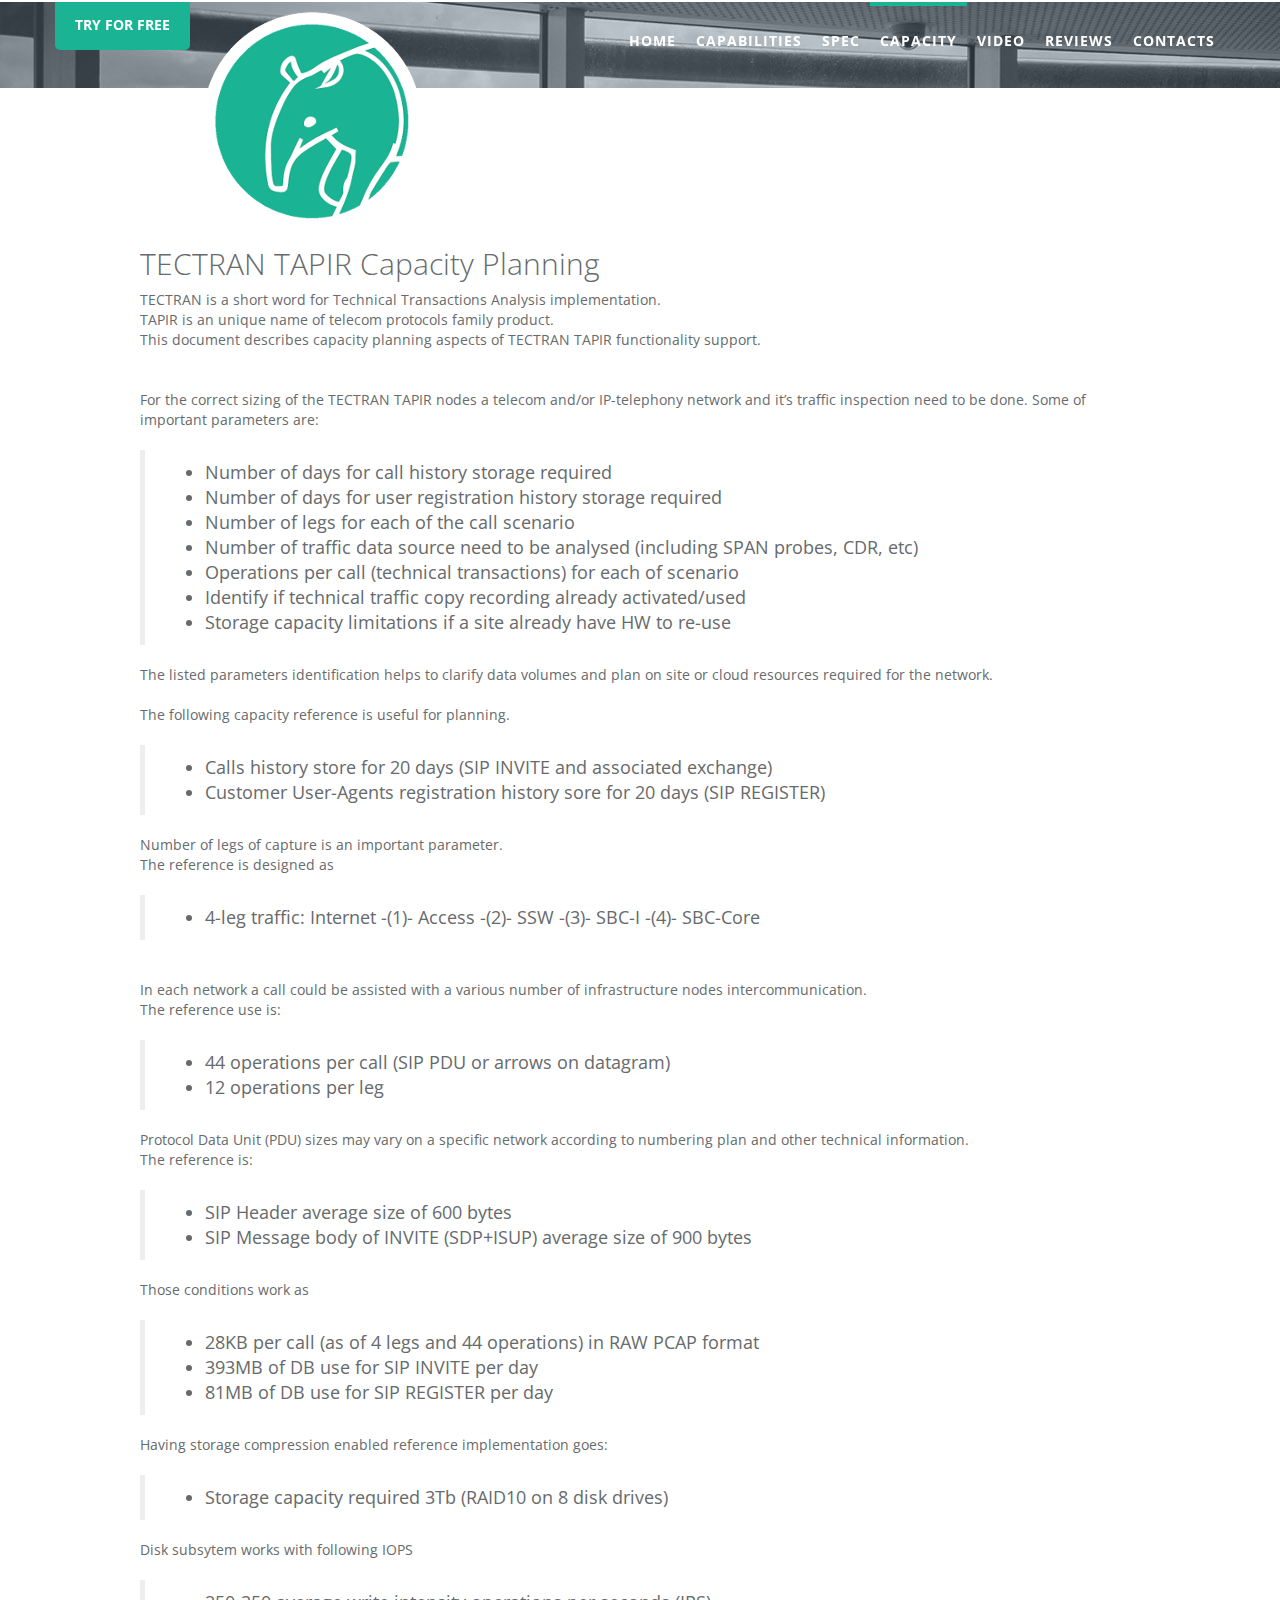
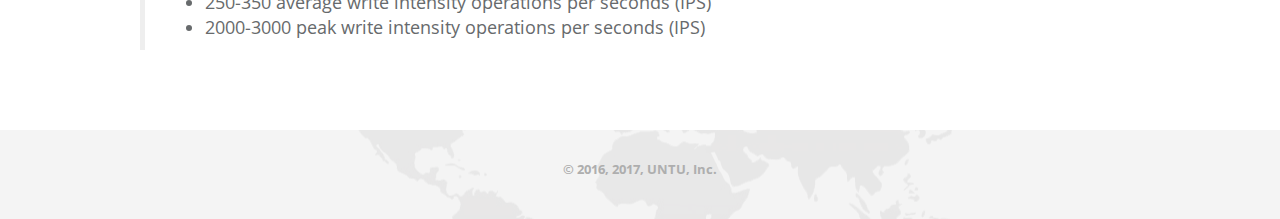
<file: capacity.html>
<!DOCTYPE html>
<html lang="en">


<head>
    <meta charset="utf-8">
    <meta http-equiv="X-UA-Compatible" content="IE=edge">
    <meta name="viewport" content="width=device-width, initial-scale=1">
    <meta name="description" content="">
    <meta name="author" content="">
    <!-- Add Your favicon here -->
    <!--<link rel="icon" href="img/favicon.ico">-->

    <title>TECTRAN TAPIR CAPACITY PLANING</title>

    <!-- Bootstrap core CSS -->
    <link href="css/bootstrap.min.css" rel="stylesheet">

    <!-- Animation CSS -->
    <link href="css/animate.min.css" rel="stylesheet">

    <link href="css/feedback-form.css" rel="stylesheet">

    <link href="font-awesome/css/font-awesome.min.css" rel="stylesheet">

    <!-- HTML5 shim and Respond.js for IE8 support of HTML5 elements and media queries -->
    <!--[if lt IE 9]>
    <script src="https://oss.maxcdn.com/html5shiv/3.7.2/html5shiv.min.js"></script>
    <script src="https://oss.maxcdn.com/respond/1.4.2/respond.min.js"></script>
    <![endif]-->

    <!-- Custom styles for this template -->
    <link href="css/style.css" rel="stylesheet">
</head>
<body id="page-top">
<div class="navbar-wrapper">
        <nav class="navbar navbar-default navbar-fixed-top" role="navigation">
            <div class="container">
                <div class="navbar-header page-scroll">
                    <button type="button" class="navbar-toggle collapsed" data-toggle="collapse" data-target="#navbar" aria-expanded="false" aria-controls="navbar">
                        <span class="sr-only">Toggle navigation</span>
                        <span class="icon-bar"></span>
                        <span class="icon-bar"></span>
                        <span class="icon-bar"></span>
                    </button>
                    <a class="navbar-brand" href="/#contact">TRY FOR FREE</a>
                </div>
                <div id="navbar" class="navbar-collapse collapse">
                    <ul class="nav navbar-nav navbar-right">
                        <li><a class="page-scroll" href="/#page-top">Home</a></li>
                        <li><a class="page-scroll" href="/#features">Capabilities</a></li>
                        <li><a class="page-scroll" href="/specification.html">Spec</a></li>
                        <li class="active"><a class="page-scroll" href="/capacity.html">Capacity</a></li>
                        <li><a class="page-scroll" href="/#vidos">Video</a></li>
                        <li><a class="page-scroll" href="/#testimonials">Reviews</a></li>
                        <li><a class="page-scroll" href="/#contact">Contacts</a></li>
                    </ul>
                </div>
            </div>
        </nav>
</div>


<img src="img/header_123.png">



<section class="features">
    <div class="container" style="padding-left: 85px; padding-right: 85px;">
        <div class="row">
            <div class="col-lg-12 ">
                
                <h1>TECTRAN TAPIR Capacity Planning</h1>
        TECTRAN is a short word for Technical Transactions Analysis implementation. </br>
        TAPIR is an unique name of telecom protocols family product. </br>
        This document describes capacity planning aspects of TECTRAN TAPIR functionality support. </br>
        
         </br></br>
    
            For the correct sizing of the TECTRAN TAPIR nodes a telecom and/or IP-telephony network and it’s traffic inspection need to be done. Some of important parameters are:
            </br></br><blockquote><ul>
            <li>Number of days for call history storage required
            <li>Number of days for user registration history storage required
            <li>Number of legs for each of the call scenario
            <li>Number of traffic data source need to be analysed (including SPAN probes, CDR, etc)
            <li>Operations per call (technical transactions) for each of scenario
            <li>Identify if technical traffic copy recording already activated/used 
            <li>Storage capacity limitations if a site already have HW to re-use
            </ul></blockquote>
            The listed parameters identification helps to clarify data volumes and plan on site or cloud resources required for the network. 
            </br></br>
            The following capacity reference is useful for planning. 
            </br></br><blockquote><ul>
            <li>Calls history store for 20 days (SIP INVITE and associated exchange)
            <li>Customer User-Agents registration history sore for 20 days (SIP REGISTER)
            </ul></blockquote>
            Number of legs of capture is an important parameter. </br>
            The reference is designed as  
            </br></br><blockquote><ul>
            <li>4-leg traffic: Internet -(1)- Access -(2)- SSW -(3)- SBC-I -(4)- SBC-Core
            </ul></blockquote>
            </br>
            In each network a call could be assisted with a various number of infrastructure nodes intercommunication. </br>
            The reference use is:
            </br></br><blockquote><ul>
            <li>44 operations per call (SIP PDU or arrows on datagram) 
            <li>12 operations per leg
            </ul></blockquote>
            Protocol Data Unit (PDU) sizes may vary on a specific network according to numbering plan and other technical information. </br>
            The reference is:
            </br></br><blockquote><ul>
            <li>SIP Header average size of 600 bytes
            <li>SIP Message body of INVITE (SDP+ISUP) average size of 900 bytes
            </ul></blockquote>
            Those conditions work as 
            </br></br><blockquote><ul>
            <li>28KB per call (as of 4 legs and 44 operations) in RAW PCAP format 
            <li>393MB of DB use for SIP INVITE per day 
            <li>81MB of DB use for SIP REGISTER per day 
            </ul></blockquote>
            Having storage compression enabled reference implementation goes:
            </br></br><blockquote><ul>
            <li>Storage capacity required 3Tb (RAID10 on 8 disk drives)
            </ul></blockquote>
            Disk subsytem works with following IOPS 
            </br></br><blockquote><ul>
            <li>250-350 average write intensity operations per seconds (IPS) 
            <li>2000-3000 peak write intensity operations per seconds (IPS) 
            </ul></blockquote>

        </div>
        </div>
    </div> 
</section>






<section class="gray-section contact">
    <div class="container text-center">
        <div class="row">
            <div class="col-lg-8 col-lg-offset-2 text-center m-t-lg m-b-lg">
                <p><strong>&copy; 2016, 2017, UNTU, Inc.</strong><br/>
            </div>
        </div>
    </div>
</section>

<script src="js/jquery-2.1.1.js"></script>
<script src="js/pace.min.js"></script>
<script src="js/bootstrap.min.js"></script>
<script src="js/classie.js"></script>
<script src="js/cbpAnimatedHeader.js"></script>
<script src="js/wow.min.js"></script>
<script src="js/inspinia.js"></script>
<script src="js/feedback-form.js"></script>

<script>
  (function(i,s,o,g,r,a,m){i['GoogleAnalyticsObject']=r;i[r]=i[r]||function(){
  (i[r].q=i[r].q||[]).push(arguments)},i[r].l=1*new Date();a=s.createElement(o),
  m=s.getElementsByTagName(o)[0];a.async=1;a.src=g;m.parentNode.insertBefore(a,m)
  })(window,document,'script','https://www.google-analytics.com/analytics.js','ga');

  ga('create', 'UA-77928955-1', 'auto');
  ga('send', 'pageview');

</script>

<!-- Yandex.Metrika counter -->
<script type="text/javascript">
    (function (d, w, c) {
        (w[c] = w[c] || []).push(function() {
            try {
                w.yaCounter37443560 = new Ya.Metrika({
                    id:37443560,
                    clickmap:true,
                    trackLinks:true,
                    accurateTrackBounce:true,
                    webvisor:true
                });
            } catch(e) { }
        });

        var n = d.getElementsByTagName("script")[0],
            s = d.createElement("script"),
            f = function () { n.parentNode.insertBefore(s, n); };
        s.type = "text/javascript";
        s.async = true;
        s.src = "https://mc.yandex.ru/metrika/watch.js";

        if (w.opera == "[object Opera]") {
            d.addEventListener("DOMContentLoaded", f, false);
        } else { f(); }
    })(document, window, "yandex_metrika_callbacks");
</script>
<noscript><div><img src="https://mc.yandex.ru/watch/37443560" style="position:absolute; left:-9999px;" alt="" /></div></noscript>
<!-- /Yandex.Metrika counter -->


</body>


</html>
</file>
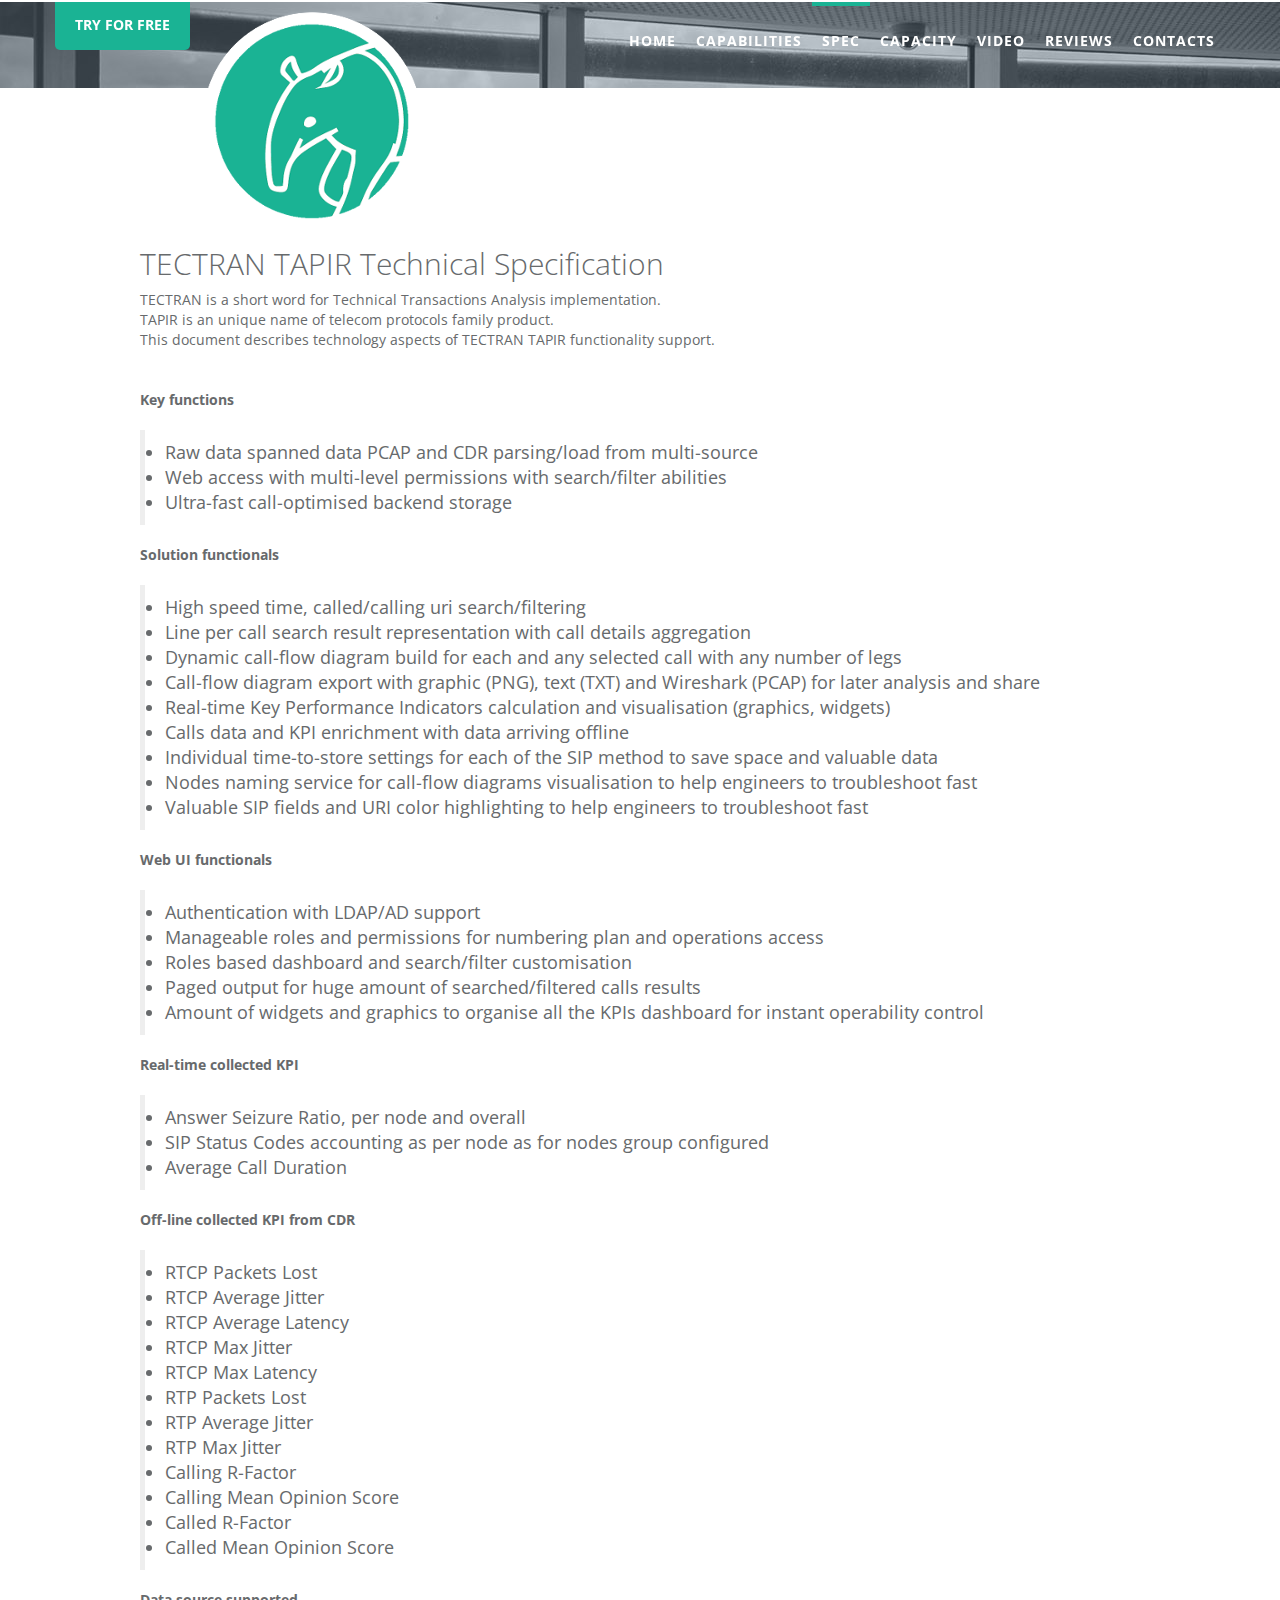
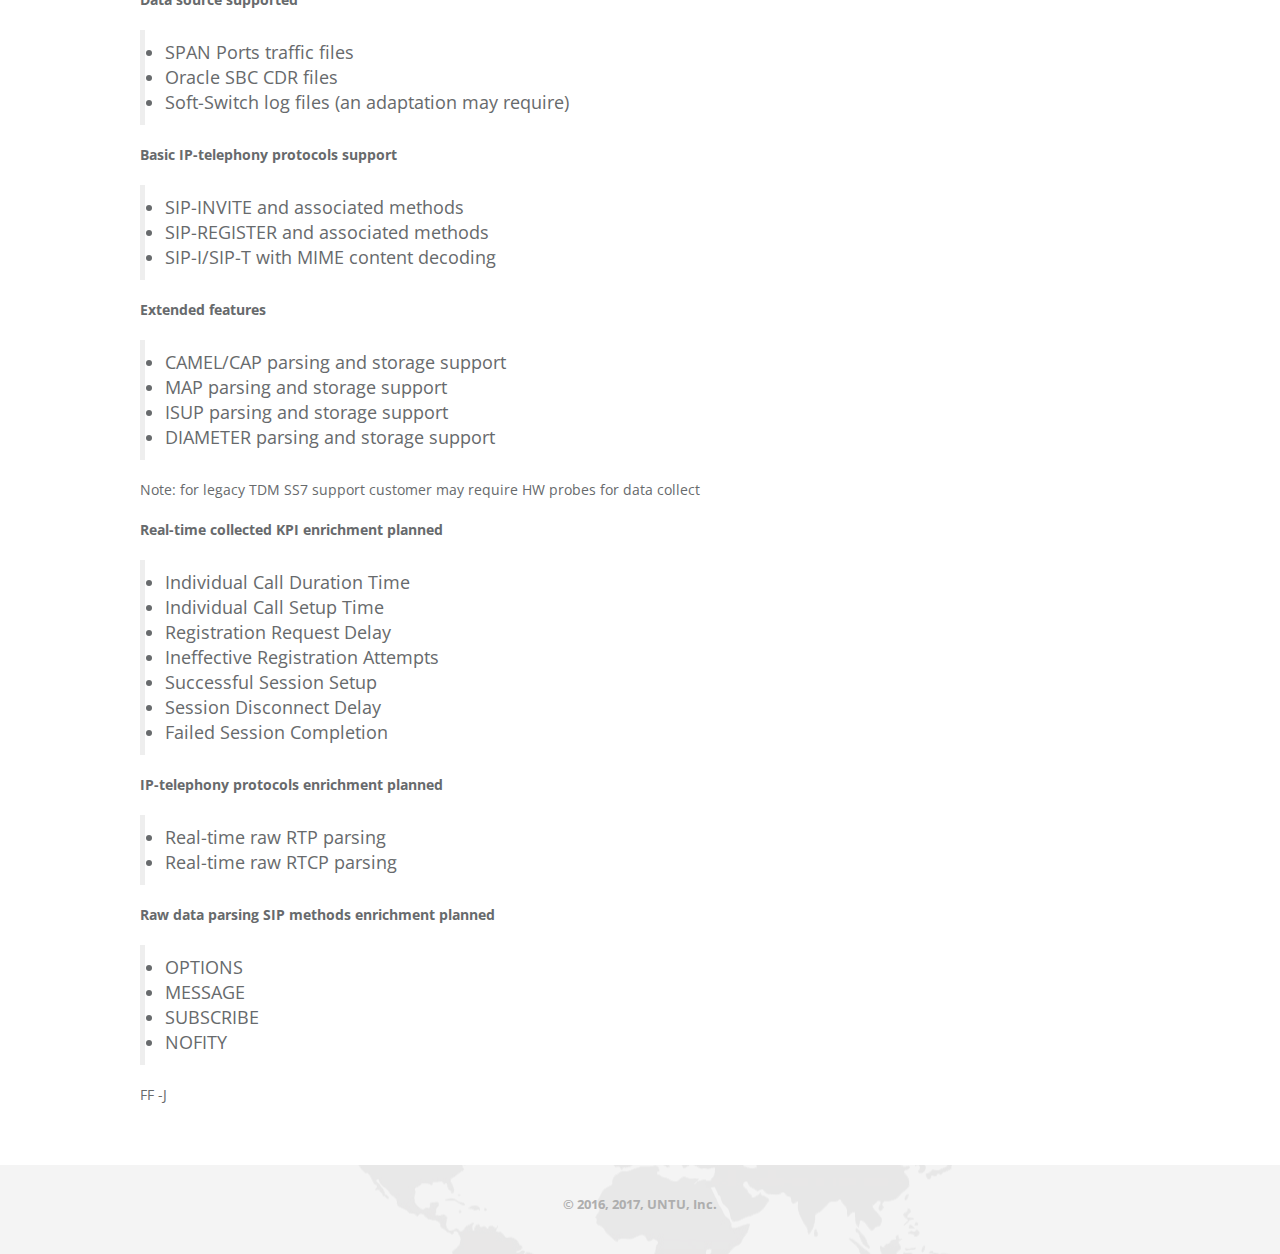
<file: specification.html>
<!DOCTYPE html>
<html lang="en">


<head>
    <meta charset="utf-8">
    <meta http-equiv="X-UA-Compatible" content="IE=edge">
    <meta name="viewport" content="width=device-width, initial-scale=1">
    <meta name="description" content="">
    <meta name="author" content="">
    <!-- Add Your favicon here -->
    <!--<link rel="icon" href="img/favicon.ico">-->

    <title>TECTRAN TAPIR TECH SPEC</title>

    <!-- Bootstrap core CSS -->
    <link href="css/bootstrap.min.css" rel="stylesheet">

    <!-- Animation CSS -->
    <link href="css/animate.min.css" rel="stylesheet">

    <link href="css/feedback-form.css" rel="stylesheet">

    <link href="font-awesome/css/font-awesome.min.css" rel="stylesheet">

    <!-- HTML5 shim and Respond.js for IE8 support of HTML5 elements and media queries -->
    <!--[if lt IE 9]>
    <script src="https://oss.maxcdn.com/html5shiv/3.7.2/html5shiv.min.js"></script>
    <script src="https://oss.maxcdn.com/respond/1.4.2/respond.min.js"></script>
    <![endif]-->

    <!-- Custom styles for this template -->
    <link href="css/style.css" rel="stylesheet">
</head>
<body id="page-top">
<div class="navbar-wrapper">
        <nav class="navbar navbar-default navbar-fixed-top" role="navigation">
            <div class="container">
                <div class="navbar-header page-scroll">
                    <button type="button" class="navbar-toggle collapsed" data-toggle="collapse" data-target="#navbar" aria-expanded="false" aria-controls="navbar">
                        <span class="sr-only">Toggle navigation</span>
                        <span class="icon-bar"></span>
                        <span class="icon-bar"></span>
                        <span class="icon-bar"></span>
                    </button>
                    <a class="navbar-brand" href="/#contact">TRY FOR FREE</a>
                </div>
                <div id="navbar" class="navbar-collapse collapse">
                    <ul class="nav navbar-nav navbar-right">
                        <li><a class="page-scroll" href="/#page-top">Home</a></li>
                        <li><a class="page-scroll" href="/#features">Capabilities</a></li>
                        <li class="active"><a class="page-scroll" href="/specification.html">Spec</a></li>
                        <li><a class="page-scroll" href="/capacity.html">Capacity</a></li>
                        <li><a class="page-scroll" href="/#vidos">Video</a></li>
                        <li><a class="page-scroll" href="/#testimonials">Reviews</a></li>
                        <li><a class="page-scroll" href="/#contact">Contacts</a></li>
                    </ul>
                </div>
            </div>
        </nav>
</div>


<img src="img/header_123.png">



<section class="features">
    <div class="container" style="padding-left: 85px; padding-right: 85px;">
        <div class="row">
            <div class="col-lg-12 ">
                
                <h1>TECTRAN TAPIR Technical Specification</h1>
        TECTRAN is a short word for Technical Transactions Analysis implementation. </br>
        TAPIR is an unique name of telecom protocols family product. </br>
        This document describes technology aspects of TECTRAN TAPIR functionality support.</br>
        
         </br></br>
<dl>
    <dt>Key functions</dt></br>
    <dd><blockquote>
        <li>Raw data spanned data PCAP and CDR parsing/load from multi-source</br>
        <li>Web access with multi-level permissions with search/filter abilities</br>
        <li>Ultra-fast call-optimised backend storage</br>
    </blockquote></dd>    
    
    <dt>Solution functionals</dt></br>
    <dd><blockquote>

        <li>High speed time, called/calling uri search/filtering</br>
        <li>Line per call search result representation with call details aggregation</br>
        <li>Dynamic call-flow diagram build for each and any selected call with any number of legs</br>
        <li>Call-flow diagram export with graphic (PNG), text (TXT) and Wireshark (PCAP) for later analysis and share</br>
        <li>Real-time Key Performance Indicators calculation and visualisation (graphics, widgets)</br>
        <li>Calls data and KPI enrichment with data arriving offline</br>
        <li>Individual time-to-store settings for each of the SIP method to save space and valuable data</br>
        <li>Nodes naming service for call-flow diagrams visualisation to help engineers to troubleshoot fast</br>
        <li>Valuable SIP fields and URI color highlighting to help engineers to troubleshoot fast</br>
    </blockquote></dd>    

    <dt>Web UI functionals</dt></br>
    <dd><blockquote>
        <li>Authentication with LDAP/AD support</br>
        <li>Manageable roles and permissions for numbering plan and operations access </br>
        <li>Roles based dashboard and search/filter customisation</br>
        <li>Paged output for huge amount of searched/filtered calls results</br>
        <li>Amount of widgets and graphics to organise all the KPIs dashboard for instant operability control </br>
    </blockquote></dd>    
    
    <dt>Real-time collected KPI</dt></br>
    <dd><blockquote> 
        <li>Answer Seizure Ratio, per node and overall</br>
        <li>SIP Status Codes accounting as per node as for nodes group configured</br>
        <li>Average Call Duration</br>
    </blockquote></dd>    

    <dt>Off-line collected KPI from CDR</dt></br>
    <dd><blockquote>
        <li>RTCP Packets Lost</br>
        <li>RTCP Average Jitter</br>
        <li>RTCP Average Latency</br>
        <li>RTCP Max Jitter</br>
        <li>RTCP Max Latency</br>
        <li>RTP Packets Lost</br>
        <li>RTP Average Jitter</br>
        <li>RTP Max Jitter</br>
        <li>Calling R-Factor</br>
        <li>Calling Mean Opinion Score</br>
        <li>Called R-Factor</br>
        <li>Called Mean Opinion Score</br>
    </blockquote></dd>    

    <dt>Data source supported</dt></br>
    <dd><blockquote>
        <li>SPAN Ports traffic files</br>
        <li>Oracle SBC CDR files</br>
        <li>Soft-Switch log files (an adaptation may require) </br>
    </blockquote></dd>    

    <dt>Basic IP-telephony protocols support</dt></br>
    <dd><blockquote>
        <li>SIP-INVITE and associated methods</br>
        <li>SIP-REGISTER and associated methods</br>
        <li>SIP-I/SIP-T with MIME content decoding</br>
    </blockquote></dd>    

    <dt>Extended features</dt></br>
    <dd><blockquote>
        <li>CAMEL/CAP parsing and storage support</br>
        <li>MAP parsing and storage support</br>
        <li>ISUP parsing and storage support</br>
        <li>DIAMETER parsing and storage support</br>
    </blockquote>
    Note: for legacy TDM SS7 support customer may require HW probes for data collect</br>
    </dd>    
    </br>
    <dt>Real-time collected KPI enrichment planned</dt></br>
    <dd><blockquote>
        <li>Individual Call Duration Time</br>
        <li>Individual Call Setup Time</br>
        <li>Registration Request Delay</br>
        <li>Ineffective Registration Attempts</br>
        <li>Successful Session Setup</br>
        <li>Session Disconnect Delay</br>
        <li>Failed Session Completion</br>
    </blockquote></dd>    

    <dt>IP-telephony protocols enrichment planned</dt></br>
    <dd><blockquote>
        <li>Real-time raw RTP parsing</br>
        <li>Real-time raw RTCP parsing</br>
    </blockquote></dd>    

    <dt>Raw data parsing SIP methods enrichment planned</dt></br>
    <dd><blockquote>
        <li>OPTIONS</br>
        <li>MESSAGE</br>
        <li>SUBSCRIBE</br>
        <li>NOFITY</br>
    </blockquote></dd>  
</dl>  
FF -J


        </div>
        </div>
    </div> 
</section>






<section class="gray-section contact">
    <div class="container text-center">
        <div class="row">
            <div class="col-lg-8 col-lg-offset-2 text-center m-t-lg m-b-lg">
                <p><strong>&copy; 2016, 2017, UNTU, Inc.</strong><br/>
            </div>
        </div>
    </div>
</section>

<script src="js/jquery-2.1.1.js"></script>
<script src="js/pace.min.js"></script>
<script src="js/bootstrap.min.js"></script>
<script src="js/classie.js"></script>
<script src="js/cbpAnimatedHeader.js"></script>
<script src="js/wow.min.js"></script>
<script src="js/inspinia.js"></script>
<script src="js/feedback-form.js"></script>

<script>
  (function(i,s,o,g,r,a,m){i['GoogleAnalyticsObject']=r;i[r]=i[r]||function(){
  (i[r].q=i[r].q||[]).push(arguments)},i[r].l=1*new Date();a=s.createElement(o),
  m=s.getElementsByTagName(o)[0];a.async=1;a.src=g;m.parentNode.insertBefore(a,m)
  })(window,document,'script','https://www.google-analytics.com/analytics.js','ga');

  ga('create', 'UA-77928955-1', 'auto');
  ga('send', 'pageview');

</script>

<!-- Yandex.Metrika counter -->
<script type="text/javascript">
    (function (d, w, c) {
        (w[c] = w[c] || []).push(function() {
            try {
                w.yaCounter37443560 = new Ya.Metrika({
                    id:37443560,
                    clickmap:true,
                    trackLinks:true,
                    accurateTrackBounce:true,
                    webvisor:true
                });
            } catch(e) { }
        });

        var n = d.getElementsByTagName("script")[0],
            s = d.createElement("script"),
            f = function () { n.parentNode.insertBefore(s, n); };
        s.type = "text/javascript";
        s.async = true;
        s.src = "https://mc.yandex.ru/metrika/watch.js";

        if (w.opera == "[object Opera]") {
            d.addEventListener("DOMContentLoaded", f, false);
        } else { f(); }
    })(document, window, "yandex_metrika_callbacks");
</script>
<noscript><div><img src="https://mc.yandex.ru/watch/37443560" style="position:absolute; left:-9999px;" alt="" /></div></noscript>
<!-- /Yandex.Metrika counter -->


</body>


</html>
</file>
<file: css/feedback-form.css>
/** Feedback */
.feedback .help-block {
    display: none;
}

.center-block {
    float: none;
    margin: 0 auto;
}

.feedback-thx {
    display: none;
    text-align: center;
}

.feedback-thx span {
    vertical-align: middle;
}

.flipInX {
    -webkit-backface-visibility: visible !important;
    backface-visibility: visible !important;
    -webkit-animation-name: flipInX;
    animation-name: flipInX;
    -webkit-animation-duration: 1s;
    animation-duration: 1s;
    -webkit-animation-fill-mode: both;
    animation-fill-mode: both;
}

@-webkit-keyframes flipInX {
    0% {
        -webkit-transform: perspective(400px) rotate3d(1, 0, 0, 90deg);
        transform: perspective(400px) rotate3d(1, 0, 0, 90deg);
        -webkit-transition-timing-function: ease-in;
        transition-timing-function: ease-in;
        opacity: 0;
    }
    40% {
        -webkit-transform: perspective(400px) rotate3d(1, 0, 0, -20deg);
        transform: perspective(400px) rotate3d(1, 0, 0, -20deg);
        -webkit-transition-timing-function: ease-in;
        transition-timing-function: ease-in;
    }
    60% {
        -webkit-transform: perspective(400px) rotate3d(1, 0, 0, 10deg);
        transform: perspective(400px) rotate3d(1, 0, 0, 10deg);
        opacity: 1;
    }
    80% {
        -webkit-transform: perspective(400px) rotate3d(1, 0, 0, -5deg);
        transform: perspective(400px) rotate3d(1, 0, 0, -5deg);
    }
    100% {
        -webkit-transform: perspective(400px);
        transform: perspective(400px);
    }
}

@keyframes flipInX {
    0% {
        -webkit-transform: perspective(400px) rotate3d(1, 0, 0, 90deg);
        transform: perspective(400px) rotate3d(1, 0, 0, 90deg);
        -webkit-transition-timing-function: ease-in;
        transition-timing-function: ease-in;
        opacity: 0;
    }
    40% {
        -webkit-transform: perspective(400px) rotate3d(1, 0, 0, -20deg);
        transform: perspective(400px) rotate3d(1, 0, 0, -20deg);
        -webkit-transition-timing-function: ease-in;
        transition-timing-function: ease-in;
    }
    60% {
        -webkit-transform: perspective(400px) rotate3d(1, 0, 0, 10deg);
        transform: perspective(400px) rotate3d(1, 0, 0, 10deg);
        opacity: 1;
    }
    80% {
        -webkit-transform: perspective(400px) rotate3d(1, 0, 0, -5deg);
        transform: perspective(400px) rotate3d(1, 0, 0, -5deg);
    }
    100% {
        -webkit-transform: perspective(400px);
        transform: perspective(400px);
    }
}

.flipOutX {
    -webkit-animation-name: flipOutX;
    animation-name: flipOutX;
    -webkit-animation-duration: .75s;
    animation-duration: .75s;
    -webkit-backface-visibility: visible !important;
    backface-visibility: visible !important;
    -webkit-animation-duration: 1s;
    animation-duration: 1s;
    -webkit-animation-fill-mode: both;
    animation-fill-mode: both;
}

@-webkit-keyframes flipOutX {
    0% {
        -webkit-transform: perspective(400px);
        transform: perspective(400px);
    }
    30% {
        -webkit-transform: perspective(400px) rotate3d(1, 0, 0, -20deg);
        transform: perspective(400px) rotate3d(1, 0, 0, -20deg);
        opacity: 1;
    }
    100% {
        -webkit-transform: perspective(400px) rotate3d(1, 0, 0, 90deg);
        transform: perspective(400px) rotate3d(1, 0, 0, 90deg);
        opacity: 0;
    }
}

@keyframes flipOutX {
    0% {
        -webkit-transform: perspective(400px);
        transform: perspective(400px);
    }
    30% {
        -webkit-transform: perspective(400px) rotate3d(1, 0, 0, -20deg);
        transform: perspective(400px) rotate3d(1, 0, 0, -20deg);
        opacity: 1;
    }
    100% {
        -webkit-transform: perspective(400px) rotate3d(1, 0, 0, 90deg);
        transform: perspective(400px) rotate3d(1, 0, 0, 90deg);
        opacity: 0;
    }
}

.floating-label-form-group {
    position: relative;
    margin-bottom: 0;
    padding-bottom: .5em;
    border-bottom: 1px solid #B7B0B0;
}

.floating-label-form-group input,
.floating-label-form-group textarea {
    z-index: 1;
    position: relative;
    padding-right: 0;
    padding-left: 0;
    border: 0;
    border-radius: 0;
    font-size: 1.5em;
    background: 0 0;
    box-shadow: none!important;
    resize: none;
}

.floating-label-form-group label {
    display: block;
    z-index: 0;
    position: relative;
    top: 2em;
    margin: 0;
    font-size: .85em;
    line-height: 1.764705882em;
    vertical-align: middle;
    vertical-align: baseline;
    opacity: 0;
    -webkit-transition: top .3s ease,opacity .3s ease;
    -moz-transition: top .3s ease,opacity .3s ease;
    -ms-transition: top .3s ease,opacity .3s ease;
    transition: top .3s ease,opacity .3s ease;
}

.floating-label-form-group::not(:first-child) {
    padding-left: 14px;
    border-left: 1px solid #eee;
}

.floating-label-form-group-with-value label {
    top: 0;
    opacity: 1;
}

.floating-label-form-group-with-focus label {
    color: #18bc9c;
}

.feedback form .row:first-child .floating-label-form-group {
    border-top: 1px solid #eee;
}

.feedback-form .form-group {
    margin-top: 5px;
    padding: 0 5px;
}

.feedback-form .submit-btn {
    margin-top: 25px;
}

.feedback .bigicon {
    font-size: 3em;
}
</file>
<file: css/style.css>
@import url("http://fonts.googleapis.com/css?family=Open+Sans:300,400,600,700&amp;lang=en");
/*
 *
 *   INSPINIA Landing Page - Responsive Admin Theme
 *   Copyright 2014 Webapplayers.com
 *
*/
/* GLOBAL STYLES
-------------------------------------------------- */
body {
  color: #676a6c;
  font-family: 'Open Sans', helvetica, arial, sans-serif;
}
span.navy {
  color: #1ab394;
}
p.text-color {
  color: #676a6c;
}
a.navy-link {
  color: #1ab394;
  text-decoration: none;
}
a.navy-link:hover {
  color: #17a185;
}
section p {
  color: #aeaeae;
  font-size: 13px;
}
address {
  font-size: 13px;
}
h1 {
  margin-top: 10px;
  font-size: 30px;
  font-weight: 200;
}
.navy-line {
  width: 60px;
  height: 1px;
  margin: 60px auto 0;
  border-bottom: 2px solid #1ab394;
}
/* CUSTOMIZE THE NAVBAR
-------------------------------------------------- */
.navbar-wrapper {
  position: absolute;
  top: 0;
  right: 0;
  left: 0;
  z-index: 20;
}
/* Flip around the padding for proper display in narrow viewports */
.navbar-wrapper > .container {
  padding-right: 0;
  padding-left: 0;
}
.navbar-wrapper .navbar {
  padding-right: 15px;
  padding-left: 15px;
}
.navbar-default.navbar-scroll {
  background-color: #fff;
  border-color: #fff;
  padding: 15px 0;
}
.navbar-default {
  background-color: transparent;
  border-color: transparent;
  transition: all 0.3s ease-in-out 0s;
}
.navbar-default .nav li a {
  color: #fff;
  font-family: 'Open Sans', helvetica, arial, sans-serif;
  font-weight: 700;
  letter-spacing: 1px;
  text-transform: uppercase;
}
.navbar-nav > li > a {
  padding-top: 25px;
  border-top: 6px solid transparent;
}
.navbar-default .navbar-nav > .active > a,
.navbar-default .navbar-nav > .active > a:hover {
  background: transparent;
  color: #fff;
  border-top: 6px solid #1ab394;
}
.navbar-default .navbar-nav > li > a:hover {
  color: #1ab394;
}
.navbar-default .navbar-nav > .active > a:focus {
  background: transparent;
  color: #fff;
}
.navbar-default.navbar-scroll .navbar-nav > .active > a:focus {
  background: transparent;
  color: inherit;
}
.navbar-default .navbar-brand:hover,
.navbar-default .navbar-brand:focus {
  background: #17a185;
  color: #fff;
}
.navbar-default .navbar-brand {
  color: #fff;
  height: auto;
  display: block;
  font-size: 14px;
  background: #1ab394;
  padding: 15px 20px 15px 20px;
  border-radius: 0 0px 5px 5px;
  font-weight: 700;
  transition: all 0.3s ease-in-out 0s;
}
.navbar-scroll.navbar-default .nav li a {
  color: #676a6c;
}
.navbar-scroll.navbar-default .nav li a:hover {
  color: #1ab394;
}
.navbar-wrapper .navbar.navbar-scroll {
  padding-top: 0;
  padding-bottom: 5px;
  border-bottom: 1px solid #e7eaec;
  border-radius: 0;
}
.nav > li > a {
  padding: 25px 10px 15px 10px;
}
.navbar-scroll .navbar-nav > li > a {
  padding: 20px 10px;
}
.navbar.navbar-scroll .navbar-brand {
  margin-top: 15px;
  border-radius: 5px;
  font-size: 12px;
  padding: 10px;
  height: auto;
}
/* BACKGROUNDS SLIDER
-------------------------------------------------- */
.header-back {
  height: 470px;
  width: 100%;
}
.header-back.one {
  background: url('../img/header_one.jpg') 50% 0 no-repeat;
}
.header-back.two {
  background: url('../img/header_two.jpg') 50% 0 no-repeat;
}
/* CUSTOMIZE THE CAROUSEL
-------------------------------------------------- */
/* Carousel base class */
.carousel {
  height: 470px;
}
/* Since positioning the image, we need to help out the caption */
.carousel-caption {
  z-index: 10;
}
/* Declare heights because of positioning of img element */
.carousel .item {
  height: 470px;
  background-color: #777;
}
.carousel-inner > .item > img {
  position: absolute;
  top: 0;
  left: 0;
  min-width: 100%;
  height: 470px;
}
.carousel-fade .carousel-inner .item {
  opacity: 0;
  -webkit-transition-property: opacity;
  transition-property: opacity;
}
.carousel-fade .carousel-inner .active {
  opacity: 1;
}
.carousel-fade .carousel-inner .active.left,
.carousel-fade .carousel-inner .active.right {
  left: 0;
  opacity: 0;
  z-index: 1;
}
.carousel-fade .carousel-inner .next.left,
.carousel-fade .carousel-inner .prev.right {
  opacity: 1;
}
.carousel-fade .carousel-control {
  z-index: 2;
}
.carousel-control.left,
.carousel-control.right {
  background: none;
}
.carousel-control {
  width: 6%;
}
.carousel-inner .container {
  position: relative;
}
.carousel-inner {
  overflow: visible;
}
.carousel-caption {
  position: absolute;
  top: 100px;
  left: 0;
  bottom: auto;
  right: auto;
  text-align: left;
}
.carousel-caption {
  position: absolute;
  top: 100px;
  left: 0;
  bottom: auto;
  right: auto;
  text-align: left;
}
.carousel-caption.blank {
  top: 140px;
}
.carousel-image {
  position: absolute;
  right: 10px;
  top: 150px;
}
.carousel-indicators {
  padding-right: 60px;
}
.carousel-caption h1 {
  font-weight: 700;
  font-size: 38px;
  text-transform: uppercase;
  text-shadow: none;
  letter-spacing: -1.5px;
}
.carousel-caption p {
  font-weight: 700;
  text-transform: uppercase;
  text-shadow: none;
}
.caption-link {
  color: #fff;
  margin-left: 10px;
  text-transform: capitalize;
  font-weight: 400;
}
.caption-link:hover {
  text-decoration: none;
  color: inherit;
}
/* Sections
------------------------- */
.services {
  padding-top: 60px;
}
.services h2 {
  font-size: 20px;
  letter-spacing: -1px;
  font-weight: 600;
  text-transform: uppercase;
}
.features-block {
  margin-top: 40px;
}
.features-text {
  margin-top: 40px;
}
.features small {
  color: #ffffff;
}
.features h2 {
  font-size: 18px;
  margin-top: 5px;
}
.features-text-alone {
  margin: 40px 0;
}
.features-text-alone h1 {
  font-weight: 200;
}
.features-icon {
  color: #1ab394;
  font-size: 40px;
}
.navy-section {
  margin-top: 60px;
  background: #1ab394;
  color: #fff;
  padding: 20px 0;
}
.gray-section {
  background: #f4f4f4;
  margin-top: 60px;
}
.team-member {
  text-align: center;
}
.team-member img {
  margin: auto;
}
.social-icon a {
  background: #1ab394;
  color: #fff;
  padding: 4px 8px;
  height: 28px;
  width: 28px;
  display: block;
  border-radius: 50px;
}
.social-icon a:hover {
  background: #17a185;
}
.img-small {
  height: 88px;
  width: 88px;
}
.pricing-plan {
  margin: 20px 30px 0 30px;
  border-radius: 4px;
}
.pricing-plan.selected {
  transform: scale(1.1);
  background: #f4f4f4 ;
}
.pricing-plan li {
  padding: 10px 16px;
  border-top: 1px solid #e7eaec;
  text-align: center;
  color: #aeaeae;
}
.pricing-plan .pricing-price span {
  font-weight: 700;
  color: #1ab394;
}
li.pricing-desc {
  font-size: 13px;
  border-top: none;
  padding: 20px 16px ;
}
li.pricing-title {
  background: #1ab394;
  color: #fff;
  padding: 10px;
  border-radius: 4px 4px 0 0;
  font-size: 22px;
  font-weight: 600;
}
.testimonials {
  padding-top: 40px;
  padding-bottom: 60px;
  background-color: #1ab394;
  background-image: url('../img/avatar_all.png');
}
.big-icon {
  font-size: 56px;
}
.features .big-icon {
  color: #1ab394;
}
.contact {
  background-image: url('../img/word_map.png');
  background-position: 50% 50%;
  background-repeat: no-repeat;
  margin-top: 60px;
}
/* Buttons - only primary custom button
------------------------- */
.btn-primary.btn-outline:hover,
.btn-success.btn-outline:hover,
.btn-info.btn-outline:hover,
.btn-warning.btn-outline:hover,
.btn-danger.btn-outline:hover {
  color: #fff;
}
.btn-primary {
  background-color: #1ab394;
  border-color: #1ab394;
  color: #FFFFFF;
  font-size: 14px;
  padding: 10px 20px;
  font-weight: 600;
}
.btn-primary:hover,
.btn-primary:focus,
.btn-primary:active,
.btn-primary.active,
.open .dropdown-toggle.btn-primary {
  background-color: #18a689;
  border-color: #18a689;
  color: #FFFFFF;
}
.btn-primary:active,
.btn-primary.active,
.open .dropdown-toggle.btn-primary {
  background-image: none;
}
.btn-primary.disabled,
.btn-primary.disabled:hover,
.btn-primary.disabled:focus,
.btn-primary.disabled:active,
.btn-primary.disabled.active,
.btn-primary[disabled],
.btn-primary[disabled]:hover,
.btn-primary[disabled]:focus,
.btn-primary[disabled]:active,
.btn-primary.active[disabled],
fieldset[disabled] .btn-primary,
fieldset[disabled] .btn-primary:hover,
fieldset[disabled] .btn-primary:focus,
fieldset[disabled] .btn-primary:active,
fieldset[disabled] .btn-primary.active {
  background-color: #1dc5a3;
  border-color: #1dc5a3;
}
/* RESPONSIVE CSS
-------------------------------------------------- */
@media (min-width: 768px) {
  /* Navbar positioning foo */
  .navbar-wrapper {
    margin-top: 20px;
  }
  .navbar-wrapper .container {
    padding-right: 15px;
    padding-left: 15px;
  }
  .navbar-wrapper .navbar {
    padding-right: 0;
    padding-left: 0;
  }
  /* The navbar becomes detached from the top, so we round the corners */
  .navbar-wrapper .navbar {
    border-radius: 4px;
  }
  /* Bump up size of carousel content */
  .carousel-caption p {
    margin-bottom: 20px;
    font-size: 14px;
    line-height: 1.4;
  }
  .featurette-heading {
    font-size: 50px;
  }
}
@media (max-width: 992px) {
  .carousel-image {
    display: none;
  }
}
@media (max-width: 768px) {
  .carousel-caption,
  .carousel-caption.blank {
    left: 5%;
    top: 80px;
  }
  .carousel-caption h1 {
    font-size: 28px;
  }
  .navbar.navbar-scroll .navbar-brand {
    margin-top: 6px;
  }
  .navbar-default {
    background-color: #fff;
    border-color: #fff;
    padding: 15px 0;
  }
  .navbar-default .navbar-nav > .active > a:focus {
    background: transparent;
    color: inherit;
  }
  .navbar-default .nav li a {
    color: #676a6c;
  }
  .navbar-default .nav li a:hover {
    color: #1ab394;
  }
  .navbar-wrapper .navbar {
    padding-top: 0;
    padding-bottom: 5px;
    border-bottom: 1px solid #e7eaec;
    border-radius: 0;
  }
  .nav > li > a {
    padding: 25px 10px 15px 10px;
  }
  .navbar-nav > li > a {
    padding: 20px 10px;
  }
  .navbar .navbar-brand {
    margin-top: 6px;
    border-radius: 5px;
    font-size: 12px;
    padding: 10px;
    height: auto;
  }
  .navbar-wrapper .navbar {
    padding-left: 15px;
    padding-right: 5px;
  }
  .navbar-default .navbar-nav > .active > a,
  .navbar-default .navbar-nav > .active > a:hover {
    color: inherit;
  }
  .carousel-control {
    display: none;
  }
}
@media (min-width: 992px) {
  .featurette-heading {
    margin-top: 120px;
  }
}
/* MARGINS & PADDINGS
-------------------------------------------------- */
.p-xxs {
  padding: 5px;
}
.p-xs {
  padding: 10px;
}
.p-sm {
  padding: 15px;
}
.p-m {
  padding: 20px;
}
.p-md {
  padding: 25px;
}
.p-lg {
  padding: 30px;
}
.p-xl {
  padding: 40px;
}
.m-xxs {
  margin: 2px 4px;
}
.m-xs {
  margin: 5px;
}
.m-sm {
  margin: 10px;
}
.m {
  margin: 15px;
}
.m-md {
  margin: 20px;
}
.m-lg {
  margin: 30px;
}
.m-xl {
  margin: 50px;
}
.m-n {
  margin: 0 !important;
}
.m-l-none {
  margin-left: 0;
}
.m-l-xs {
  margin-left: 5px;
}
.m-l-sm {
  margin-left: 10px;
}
.m-l {
  margin-left: 15px;
}
.m-l-md {
  margin-left: 20px;
}
.m-l-lg {
  margin-left: 30px;
}
.m-l-xl {
  margin-left: 40px;
}
.m-l-n-xxs {
  margin-left: -1px;
}
.m-l-n-xs {
  margin-left: -5px;
}
.m-l-n-sm {
  margin-left: -10px;
}
.m-l-n {
  margin-left: -15px;
}
.m-l-n-md {
  margin-left: -20px;
}
.m-l-n-lg {
  margin-left: -30px;
}
.m-l-n-xl {
  margin-left: -40px;
}
.m-t-none {
  margin-top: 0;
}
.m-t-xxs {
  margin-top: 1px;
}
.m-t-xs {
  margin-top: 5px;
}
.m-t-sm {
  margin-top: 10px;
}
.m-t {
  margin-top: 15px;
}
.m-t-md {
  margin-top: 20px;
}
.m-t-lg {
  margin-top: 30px;
}
.m-t-xl {
  margin-top: 40px;
}
.m-t-n-xxs {
  margin-top: -1px;
}
.m-t-n-xs {
  margin-top: -5px;
}
.m-t-n-sm {
  margin-top: -10px;
}
.m-t-n {
  margin-top: -15px;
}
.m-t-n-md {
  margin-top: -20px;
}
.m-t-n-lg {
  margin-top: -30px;
}
.m-t-n-xl {
  margin-top: -40px;
}
.m-r-none {
  margin-right: 0;
}
.m-r-xxs {
  margin-right: 1px;
}
.m-r-xs {
  margin-right: 5px;
}
.m-r-sm {
  margin-right: 10px;
}
.m-r {
  margin-right: 15px;
}
.m-r-md {
  margin-right: 20px;
}
.m-r-lg {
  margin-right: 30px;
}
.m-r-xl {
  margin-right: 40px;
}
.m-r-n-xxs {
  margin-right: -1px;
}
.m-r-n-xs {
  margin-right: -5px;
}
.m-r-n-sm {
  margin-right: -10px;
}
.m-r-n {
  margin-right: -15px;
}
.m-r-n-md {
  margin-right: -20px;
}
.m-r-n-lg {
  margin-right: -30px;
}
.m-r-n-xl {
  margin-right: -40px;
}
.m-b-none {
  margin-bottom: 0;
}
.m-b-xxs {
  margin-bottom: 1px;
}
.m-b-xs {
  margin-bottom: 5px;
}
.m-b-sm {
  margin-bottom: 10px;
}
.m-b {
  margin-bottom: 15px;
}
.m-b-md {
  margin-bottom: 20px;
}
.m-b-lg {
  margin-bottom: 30px;
}
.m-b-xl {
  margin-bottom: 40px;
}
.m-b-n-xxs {
  margin-bottom: -1px;
}
.m-b-n-xs {
  margin-bottom: -5px;
}
.m-b-n-sm {
  margin-bottom: -10px;
}
.m-b-n {
  margin-bottom: -15px;
}
.m-b-n-md {
  margin-bottom: -20px;
}
.m-b-n-lg {
  margin-bottom: -30px;
}
.m-b-n-xl {
  margin-bottom: -40px;
}
.space-15 {
  margin: 15px 0;
}
.space-20 {
  margin: 20px 0;
}
.space-25 {
  margin: 25px 0;
}
.space-30 {
  margin: 30px 0;
}
/* PACE PLUGIN
-------------------------------------------------- */
.pace .pace-progress {
  background: #fff;
  position: fixed;
  z-index: 2000;
  top: 0;
  left: 0;
  height: 2px;
  -webkit-transition: width 1s;
  -moz-transition: width 1s;
  -o-transition: width 1s;
  transition: width 1s;
}
.pace-inactive {
  display: none;
}
</file>
